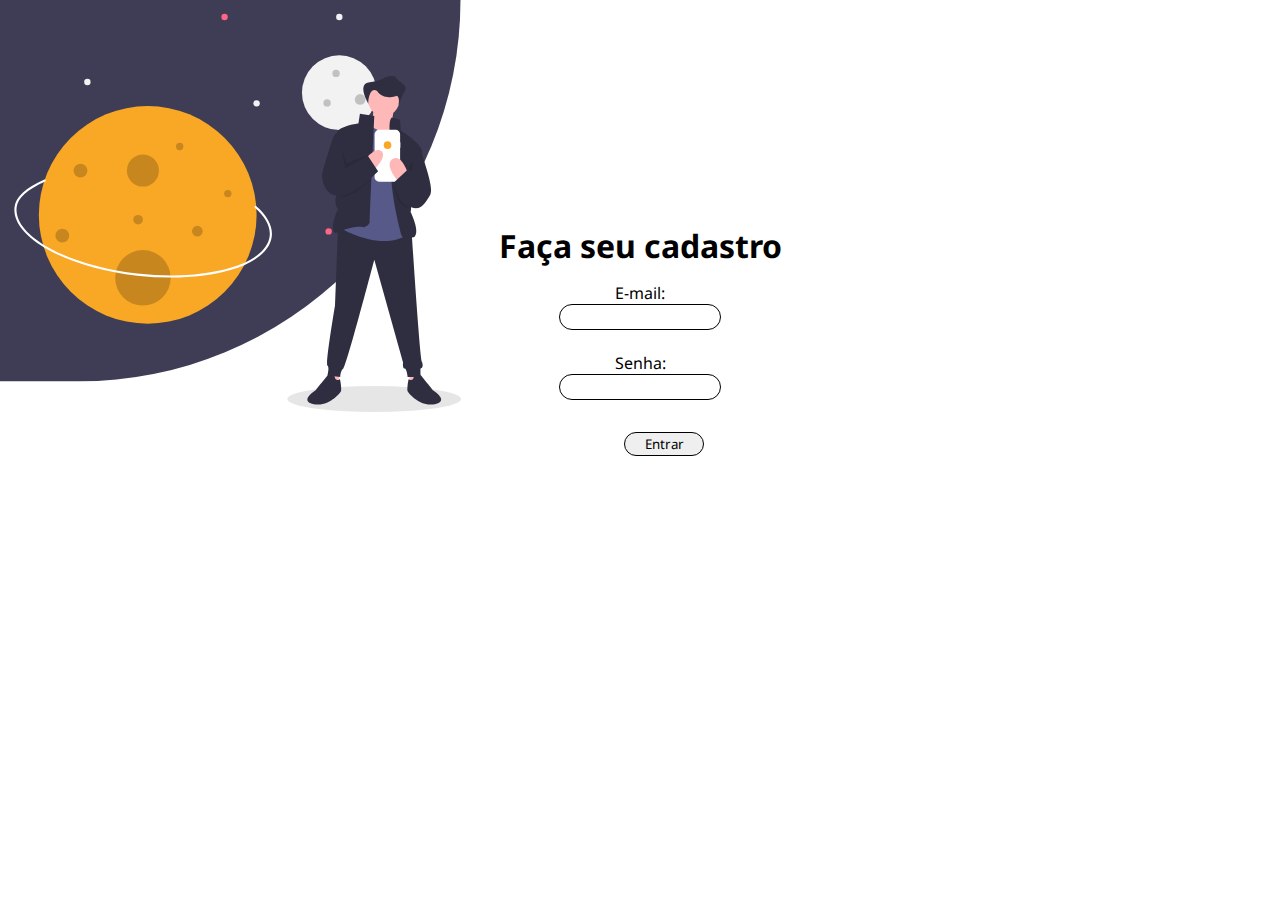
<file: app/views/cad.html>
<!DOCTYPE html>
<html lang="en">
<head>
    <meta charset="UTF-8">
    <meta http-equiv="X-UA-Compatible" content="IE=edge">
    <meta name="viewport" content="width=device-width, initial-scale=1.0">
    <link rel="stylesheet" href="../../public/style/general.css">

    <title>Login</title>
</head>
<body>
    <img src="../../public/online.svg">
    <div class="container">
        <h1> Faça seu cadastro </h1>
        <form action="/index" method="POST">
            <label>E-mail: </label>
            <input type="email" name="email"> 
            <br><br>
            <label>Senha: </label>
            <input type="password" name="senha">

            <input type="submit" value="Entrar">
        </form>
    </div>
</body>
</html>
</file>
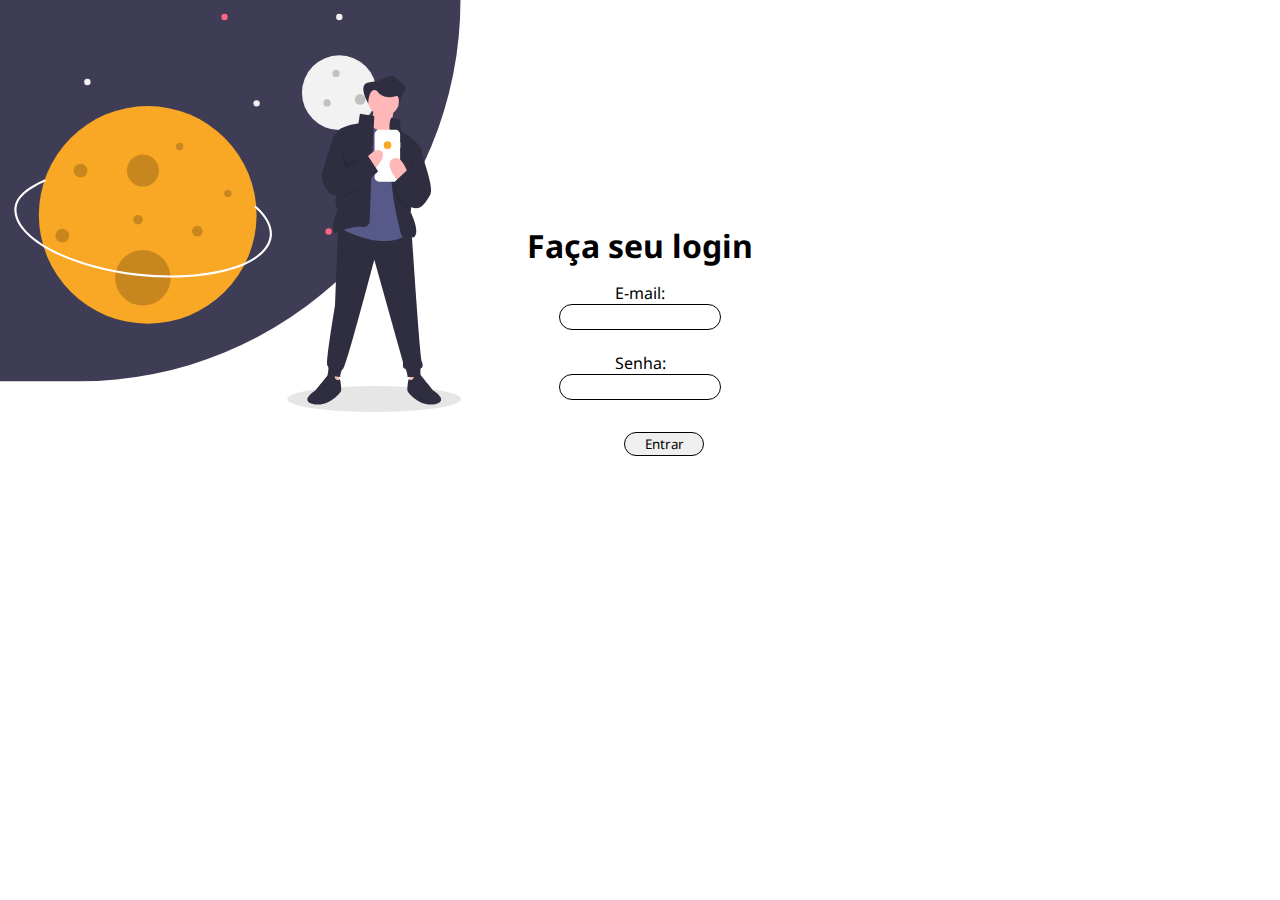
<file: app/views/login.html>
<!DOCTYPE html>
<html lang="en">
<head>
    <meta charset="UTF-8">
    <meta http-equiv="X-UA-Compatible" content="IE=edge">
    <meta name="viewport" content="width=device-width, initial-scale=1.0">
    <link rel="stylesheet" href="../../public/style/general.css">

    <title>Login</title>
</head>
<body>
    <img src="../../public/online.svg">
    <div class="container">
        <h1> Faça seu login </h1>
        <form action="/index" method="POST">
            <label>E-mail: </label>
            <input type="email" name="email"> 
            <br><br>
            <label>Senha: </label>
            <input type="password" name="senha">

            <input type="submit" value="Entrar">
        </form>
    </div>
</body>
</html>
</file>
<file: public/style/general.css>
@import url('https://fonts.googleapis.com/css2?family=Noto+Sans&display=swap');

*{
    margin: 0;
    padding: 0;
    font-family: 'Noto Sans', sans-serif;
}

.container{
    margin-top: -13rem;
    display: flex, block;
    justify-content: center;
    align-items: center;
	text-align: center;
}

.content{
    margin-left: 7rem;
}

img{
    width: 36%;
    height: 36%;
}

h1{
    padding: 15px;
}

label{
    display: block;
}

input[type="email"] {
    width: 10rem;
    height: 1.5rem;
    border-radius: 25px 25px 25px 25px;
    border: 1px solid #000;
}

input[type="password"] {
    width: 10rem;
    height: 1.5rem;
    border-radius: 25px 25px 25px 25px;
    border: 1px solid #000;
}

input[type="submit"] {
    display: block;
    margin: 2rem 0 0 39rem;
    width: 5rem;
    height: 1.5rem;
    border-radius: 25px 25px 25px 25px;
    border: 1px solid #000;
}

#menu {
    width: 4%;
    float: left;
}

#menu ul li {
    border-bottom: 1px solid #CCC;
    text-align: left;
    list-style-type: none;
}

#menu a, i:link {
    background: #fff;
    color: #F9A826;
    font-size: 20px;
    font-weight: lighter;
    text-decoration: none;
    padding: 20px;
    display: block;
}
</file>
